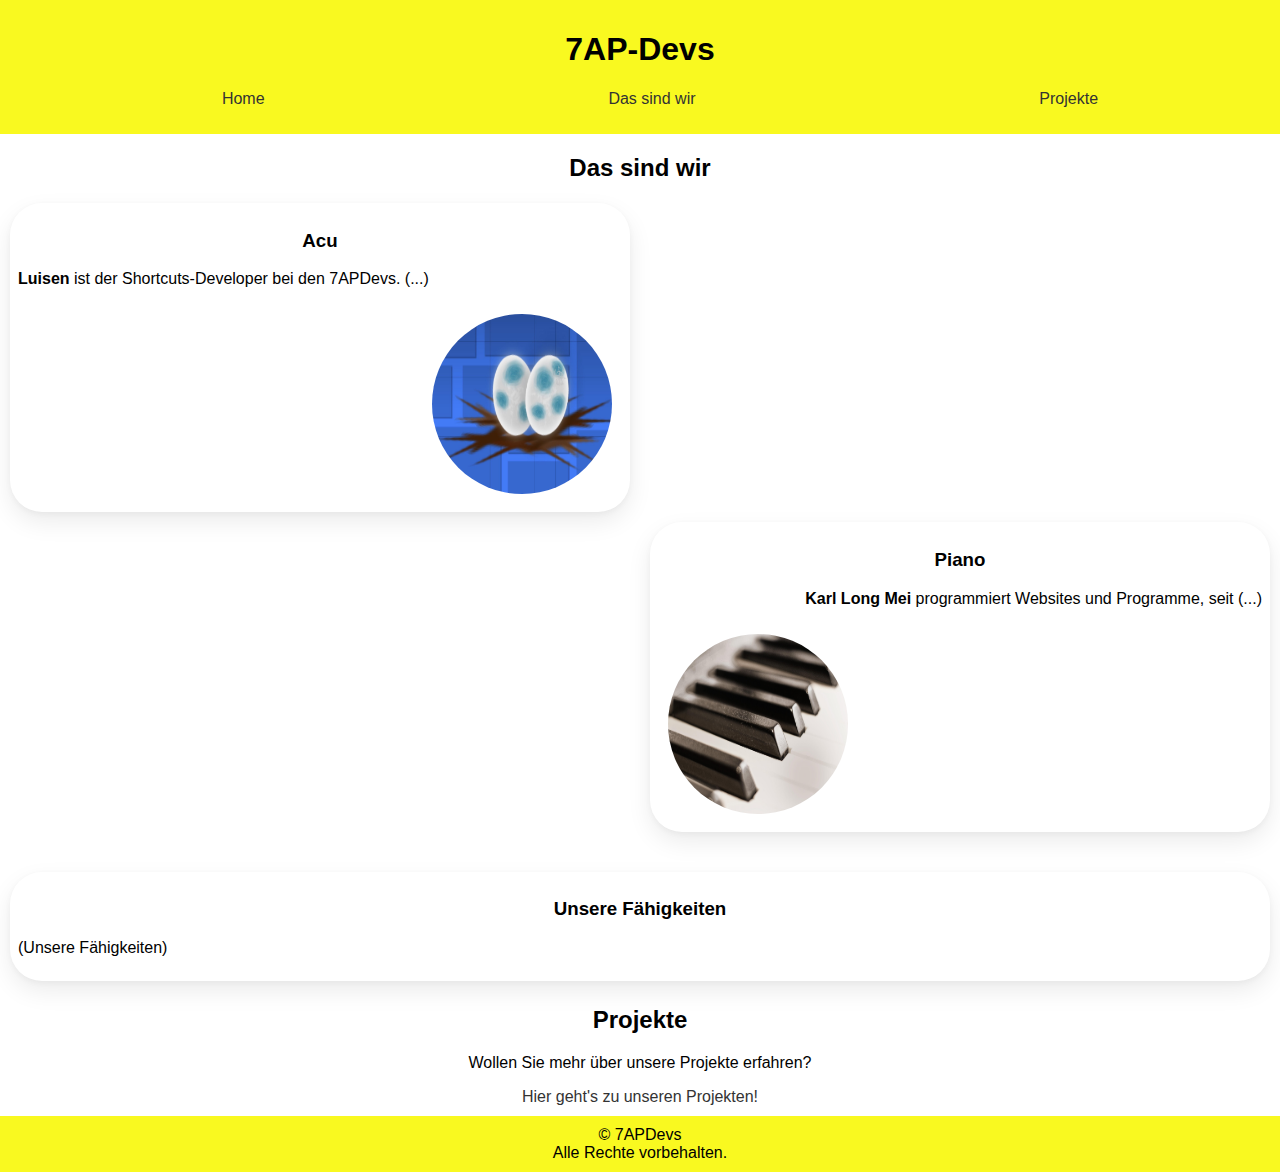
<file: index.html>
<!DOCTYPE html>
<html lang="en">
<head>
    <meta charset="UTF-8">
    <meta name="viewport" content="width=device-width, initial-scale=1.0">
    <title>7, Acu and Piano Developer | Home </title>
    <link rel="stylesheet" href="style.css">
</head>
<body>
    <header>
        <h1>7AP-Devs</h1>
        <nav>
            <ul>
                <li><a href="index.html">Home</a></li>
                <li><a href="#about-us">Das sind wir</a></li>
                <li><a href="#projects">Projekte</a></li>
            </ul>
        </nav>
    </header>
    <main>
        <span id="hero"></span>
        <article id="about-us">
            <h2>Das sind wir</h2>
            <section class="card" id="about-us-acu">
                <h3>Acu</h3>
                <p><strong>Luisen</strong> ist der Shortcuts-Developer bei den 7APDevs. (...)</p>
                <img src="img/1.jpg" alt="Foto von zwei Eiern in einem Nest" id="about-us-acu-img">
            </section>
            <section class="card" id="about-us-piano">
                <h3>Piano</h3>
                <p><strong>Karl Long Mei</strong> programmiert Websites und Programme, seit (...)</p>
                <img src="img/2.jpg" alt="Nahaufnahme von einem Klavier von der linken Seite" id="about-us-piano-img">
            </section>
            <section id="about-us-skills" class="card">
                <h3>Unsere Fähigkeiten</h3>
                <p>(Unsere Fähigkeiten)</p>
            </section>
        </article>
        <section id="projects">
            <h2>Projekte</h2>
            <p>Wollen Sie mehr über unsere Projekte erfahren?</p>
            <a href="projects.html" id="projects">Hier geht's zu unseren Projekten!</a>
        </section>
    </main>
    <footer>
        &copy; 7APDevs <br> Alle Rechte vorbehalten.
    </footer>
</body>
</html>
</file>
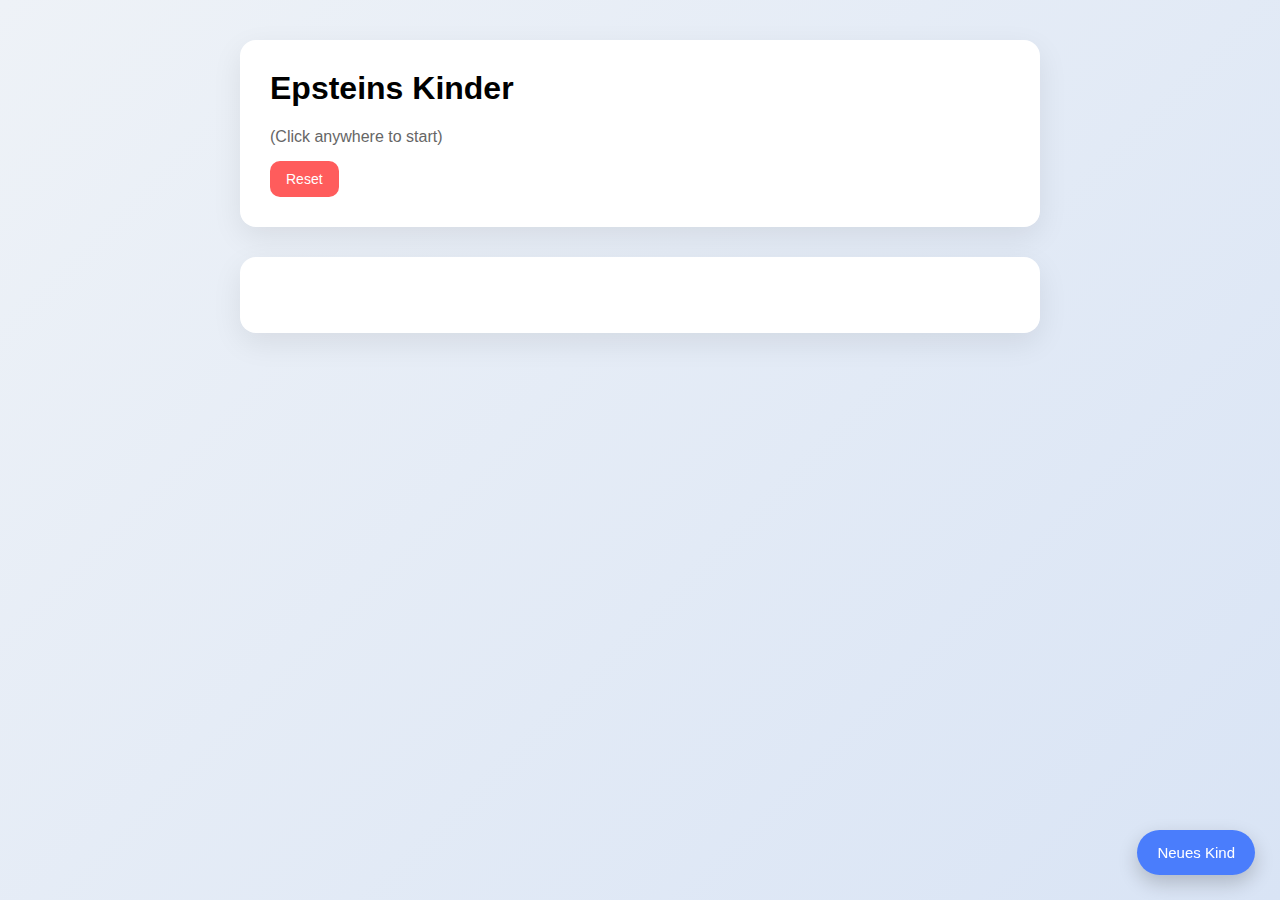
<file: epchs/index.html>
<!DOCTYPE html>
<html lang="en">
<head>
    <meta charset="UTF-8">
    <title>Epsteins Kinder</title>

    <style>
        * {
            box-sizing: border-box;
        }

        body {
            margin: 0;
            font-family: -apple-system, BlinkMacSystemFont, "Segoe UI", Roboto, sans-serif;
            background: linear-gradient(135deg, #eef2f7, #d9e4f5);
            min-height: 100vh;
            padding: 40px 20px;
        }

        .container {
            max-width: 800px;
            margin: auto;
        }

        .card {
            background: white;
            padding: 30px;
            border-radius: 16px;
            box-shadow: 0 10px 30px rgba(0,0,0,0.08);
            margin-bottom: 30px;
        }

        h1 {
            margin-top: 0;
            font-weight: 600;
        }

        #click-note {
            color: #666;
            margin-bottom: 15px;
        }

        button {
            padding: 10px 16px;
            border-radius: 10px;
            border: none;
            cursor: pointer;
            font-size: 14px;
            font-weight: 500;
            transition: all 0.2s ease;
        }

        #reset-btn {
            background: #ff5c5c;
            color: white;
        }

        #reset-btn:hover {
            background: #e04848;
            transform: translateY(-2px);
        }

        ul {
            list-style-type: none;
            padding-left: 20px;
        }

        li {
            display: block;
            cursor: pointer;
            padding: 8px 12px;
            margin: 6px 0;
            border-radius: 10px;
            transition: transform 0.15s ease, box-shadow 0.15s ease;
        }

        li:hover {
            transform: translateX(4px);
            box-shadow: 0 5px 12px rgba(0,0,0,0.1);
        }

        /* Floating Button */
        .sidebar {
            position: fixed;
            right: 25px;
            bottom: 25px;
        }

        .sidebar button {
            background: #4a7dfc;
            color: white;
            font-size: 15px;
            padding: 14px 20px;
            border-radius: 50px;
            box-shadow: 0 8px 20px rgba(0,0,0,0.2);
        }

        .sidebar button:hover {
            background: #345ee8;
            transform: translateY(-3px);
        }

        .display-none {
            display: none;
        }
    </style>
</head>

<body>

    <div class="container">

        <div class="card">
            <h1>Epsteins Kinder</h1>
            <p id="click-note">(Click anywhere to start)</p>    
            <button id="reset-btn">Reset</button>
        </div>

        <div class="card">
            <ul id="eplst"></ul>
        </div>

    </div>

    <!-- Floating Button -->
    <div class="sidebar">
        <button id="floating-new-child">Neues Kind</button>
    </div>

    <script>
        let childsCounter = 1;
        let childsChildsMap = new Map();
        const STORAGE_KEY = "epstein_tree";

        function init(){
            document.addEventListener('click', addNewChild);

            document.getElementById('reset-btn')
                .addEventListener('click', resetList);

            document.getElementById('floating-new-child')
                .addEventListener('click', function(e){
                    e.stopPropagation();
                    addNewChild(e);
                });

            loadFromStorage();
        }

        function getRandomColor(){
            const hue = Math.floor(Math.random() * 360);
            return `hsl(${hue}, 70%, 80%)`;
        }

        function addNewChild(e){
            document.getElementById('click-note')
                .classList.add('display-none');

            let epLst = document.getElementById('eplst');
            let newChild = createNode("Epstein " + childsCounter, getRandomColor());

            childsCounter++;
            epLst.appendChild(newChild);

            saveToStorage();
        }

        function addChildsChild(e){
            e.stopPropagation();

            let parent = e.currentTarget;
            let childIndex = childsChildsMap.get(parent);

            let newChildList = parent.querySelector('ul');

            if (!newChildList){
                newChildList = document.createElement('ul');
                parent.appendChild(newChildList);
            }

            let newText = parent.firstChild.textContent + "-" + childIndex;
            let newChild = createNode(newText, parent.dataset.color);

            newChildList.appendChild(newChild);

            childsChildsMap.set(parent, childIndex + 1);

            saveToStorage();
        }

        function createNode(text, color){
            let li = document.createElement('li');
            li.textContent = text;

            li.style.backgroundColor = color;
            li.dataset.color = color;

            li.addEventListener('click', addChildsChild);

            childsChildsMap.set(li, 1);

            return li;
        }

        function resetList(e){
            e.stopPropagation();

            let epList = document.getElementById('eplst');
            epList.innerHTML = "";

            childsCounter = 1;
            childsChildsMap.clear();

            localStorage.removeItem(STORAGE_KEY);

            document.getElementById('click-note')
                .classList.remove('display-none');
        }

        /* --------------------------
        STORAGE
        ---------------------------*/

        function saveToStorage(){
            const treeData = serializeTree();
            localStorage.setItem(STORAGE_KEY, JSON.stringify({
                counter: childsCounter,
                tree: treeData
            }));
        }

        function loadFromStorage(){
            const saved = localStorage.getItem(STORAGE_KEY);
            if (!saved) return;

            const data = JSON.parse(saved);

            childsCounter = data.counter || 1;

            if (data.tree && data.tree.length > 0){
                document.getElementById('click-note')
                    .classList.add('display-none');

                rebuildTree(data.tree);
            }
        }

        function serializeTree(){
            const root = document.getElementById('eplst');
            const nodes = [];

            root.querySelectorAll(':scope > li').forEach(li => {
                nodes.push(serializeNode(li));
            });

            return nodes;
        }

        function serializeNode(li){
            const nodeData = {
                text: li.firstChild.textContent,
                color: li.dataset.color,
                children: []
            };

            const childUl = li.querySelector(':scope > ul');
            if (childUl){
                childUl.querySelectorAll(':scope > li').forEach(child => {
                    nodeData.children.push(serializeNode(child));
                });
            }

            return nodeData;
        }

        function rebuildTree(tree){
            const root = document.getElementById('eplst');
            root.innerHTML = "";
            childsChildsMap.clear();

            tree.forEach(node => {
                root.appendChild(rebuildNode(node));
            });
        }

        function rebuildNode(nodeData){
            const li = createNode(nodeData.text, nodeData.color);

            if (nodeData.children && nodeData.children.length > 0){
                const ul = document.createElement('ul');

                nodeData.children.forEach(child => {
                    ul.appendChild(rebuildNode(child));
                });

                li.appendChild(ul);
            }

            return li;
        }

        window.addEventListener('load', init);
    </script>
</body>
</html>
</file>
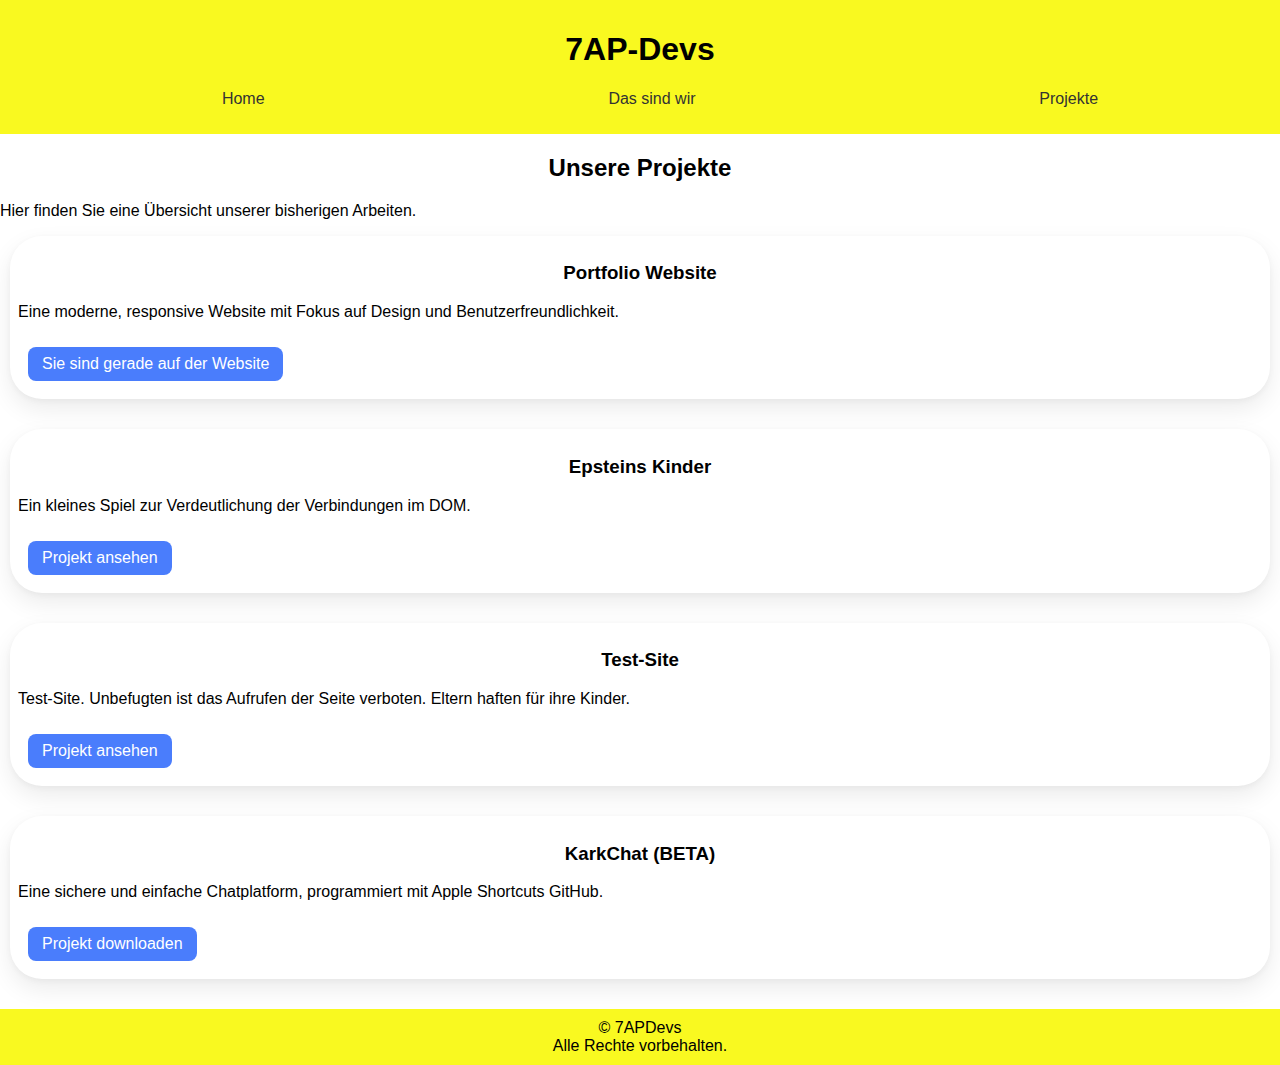
<file: projects.html>
<!DOCTYPE html>
<html lang="de">
<head>
    <meta charset="UTF-8">
    <meta name="viewport" content="width=device-width, initial-scale=1.0">
    <title>7AP-Devs | Projekte</title>
    <link rel="stylesheet" href="style.css">
</head>
<body>
    <header>
        <h1>7AP-Devs</h1>
        <nav>
            <ul>
                <li><a href="index.html">Home</a></li>
                <li><a href="index.html#about-us">Das sind wir</a></li>
                <li><a href="projects.html">Projekte</a></li>
            </ul>
        </nav>
    </header>

    <main>
        <article id="projects-overview">
            <h2>Unsere Projekte</h2>
            <p>Hier finden Sie eine Übersicht unserer bisherigen Arbeiten.</p>

            <!-- Projekt 1 -->
            <section class="card project-card">
                <h3>Portfolio Website</h3>
                <p>
                    Eine moderne, responsive Website mit Fokus auf Design 
                    und Benutzerfreundlichkeit.
                </p>
                <a href="index.html" class="project-link">Sie sind gerade auf der Website</a>
            </section>

            <!-- Projekt 2 -->
            <section class="card project-card">
                <h3>Epsteins Kinder</h3>
                <p>
                    Ein kleines Spiel zur Verdeutlichung der Verbindungen im DOM.
                </p>
                <a href="epchs/index.html" class="project-link">Projekt ansehen</a>
            </section>
            
            <!-- Projekt 3 -->
            <section class="card project-card">
                <h3>Test-Site</h3>
                <p>
                    Test-Site. Unbefugten ist das Aufrufen der Seite verboten. Eltern haften für ihre Kinder.
                </p>
                <a href="test/index.html" class="project-link">Projekt ansehen</a>
            </section>
            
            <!-- Projekt 4 -->
            <section class="card project-card">
                <h3>KarkChat (BETA)</h3>
                <p>
                    Eine sichere und einfache Chatplatform, programmiert mit Apple Shortcuts GitHub.
                </p>
                <a href="https://is.gd/ObGYjc" class="project-link">Projekt downloaden</a>
            </section>
        </article>
    </main>

    <footer>
        &copy; 7APDevs <br>
        Alle Rechte vorbehalten.
    </footer>
</body>
</html>
</file>
<file: style.css>
html {
    scroll-behavior: smooth;
    font-family: 'Segoe UI', Tahoma, Geneva, Verdana, sans-serif;
}

body {
    margin: 0;
}

header, footer {
    background-color: rgb(249, 249, 32);
    padding: 10px;
    text-align: center;
}

h1, h2, h3 {
    text-align: center;
}

ul {
    display: flex;
    list-style-type: none;
    justify-content: space-around;
}

a {
    text-decoration: none;
    color: #333;
}

a:hover {
    text-decoration: underline;
}

.card {
    border-radius: 32px;
    padding: .5em;
    transition: box-shadow 0.25s ease, transform 0.25s ease;
    margin: 5px 10px;
    background-color: white;
    box-shadow: 
        0 2px 6px rgba(0, 0, 0, 0.04),
        0 10px 25px rgba(0, 0, 0, 0.08);
}

.card:hover {
    transform: translateY(-3px);
}


.card img {
    border-radius: 50%;
    width: 180px;
    height: 180px;
    margin: 10px;
}

.project-card {
    margin-bottom: 30px;
    transition: transform 0.2s ease, box-shadow 0.2s ease;
}

.project-card:hover {
    transform: translateY(-4px);
}

.project-link {
    display: inline-block;
    margin: 10px;
    text-decoration: none;
    font-weight: 500;
    color: white;
    background: #4a7dfc;
    padding: 8px 14px;
    border-radius: 8px;
    transition: background 0.2s ease;
}

.project-link:hover {
    background: #345ee8;
}


#about-us-acu-img {
    float: right;
}

#about-us-piano-img {
    float: left;
}

#about-us {
    display: grid;
    grid-template-columns: 1fr 1fr;
    grid-template-rows: 4em 1fr 1fr;
    grid-template-areas:
        "header header"
        "acu-about ."
        ". piano-about"
        "skills skills"
    ;
}

/*Grid Anordnung*/
#about-us h2 {
    grid-area: header;
}

#about-us-acu {
    grid-area: acu-about;
}

#about-us-piano {
    grid-area: piano-about;
    text-align: right;
}

#about-us-skills {
    grid-area: skills;
    margin-top: 35px;
}

#projects {
    text-align: center;
    margin-bottom: 10px;
}

@media screen and (max-width: 480px) {
    #about-us {
        grid-template-areas: 
            "header"
            "acu-about"
            "piano-about"
            "skills"
        ;
        grid-template-columns: auto;
        grid-template-rows: auto;                
    }
}
</file>
